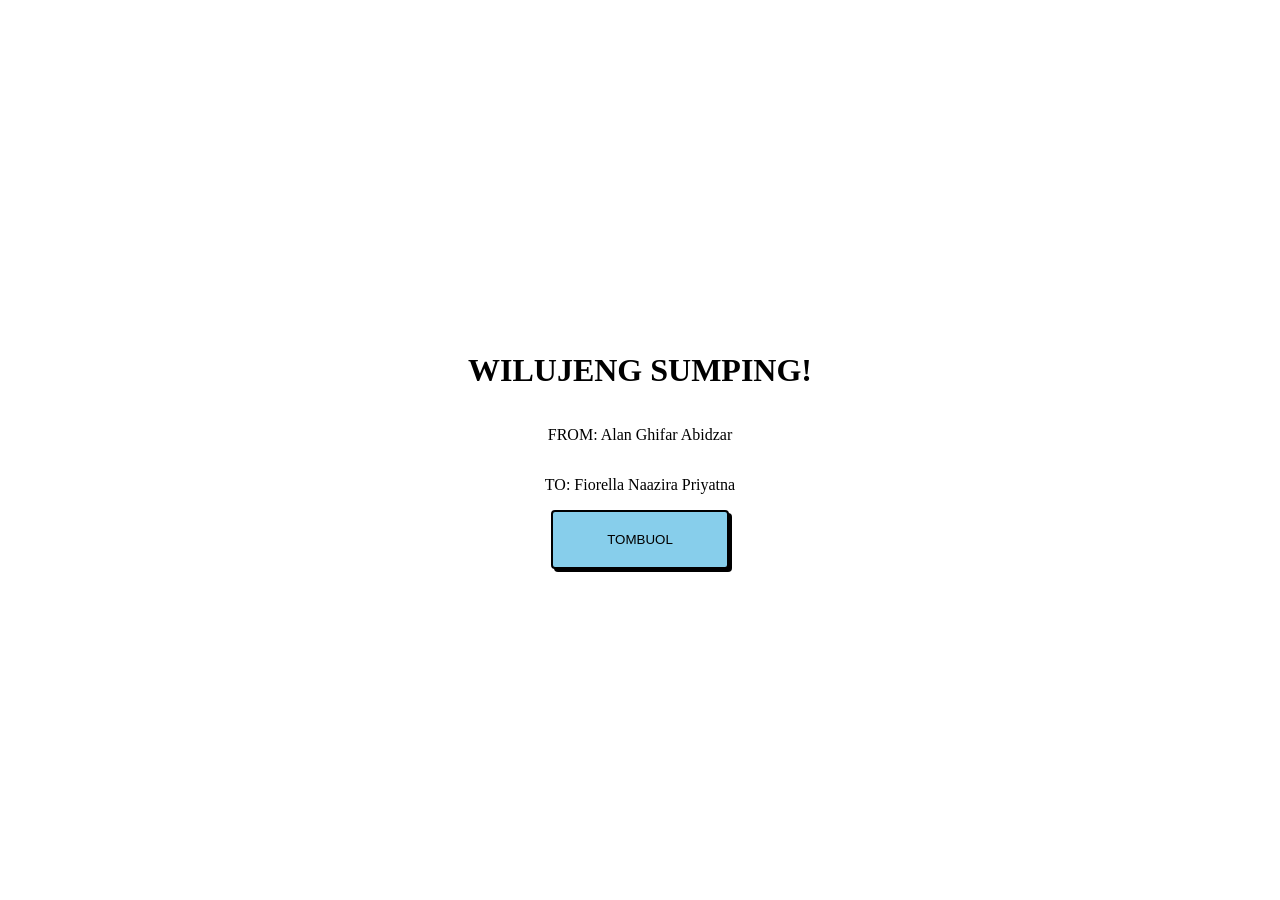
<file: index.html>
<head>
  <meta charset="UTF-8" />
  <meta
    name="viewport"
    content="width=device-width,
    initial-scale=1.0"
  />
  <link rel="stylesheet" href="style.css" />
  <title>Document</title>

  <style>

    body {
    display: flex;
    flex-direction: column;
    justify-content: center;
    align-items: center;
    height: 100vh; 
    margin: 0;
  }

    button {
      padding: 20px 54px;
      background-color: skyblue;
      border-radius: 4px;
      border: 2px solid black;
      box-shadow: 3px 3px black;
    }

    button:hover {
      box-shadow: 0 0;
      transform: translate(3px, 3px);
      transition: all 200s ease;
    }
  </style>
</head>
<body>
  <h1>WILUJENG SUMPING!</h1>
  <p>FROM: Alan Ghifar Abidzar</p>
  <P>TO: Fiorella Naazira Priyatna</P>
    <a href="halaman4.html" target="_blank">
      <button>TOMBUOL</button>
    </a>
</body>
</html>
</file>
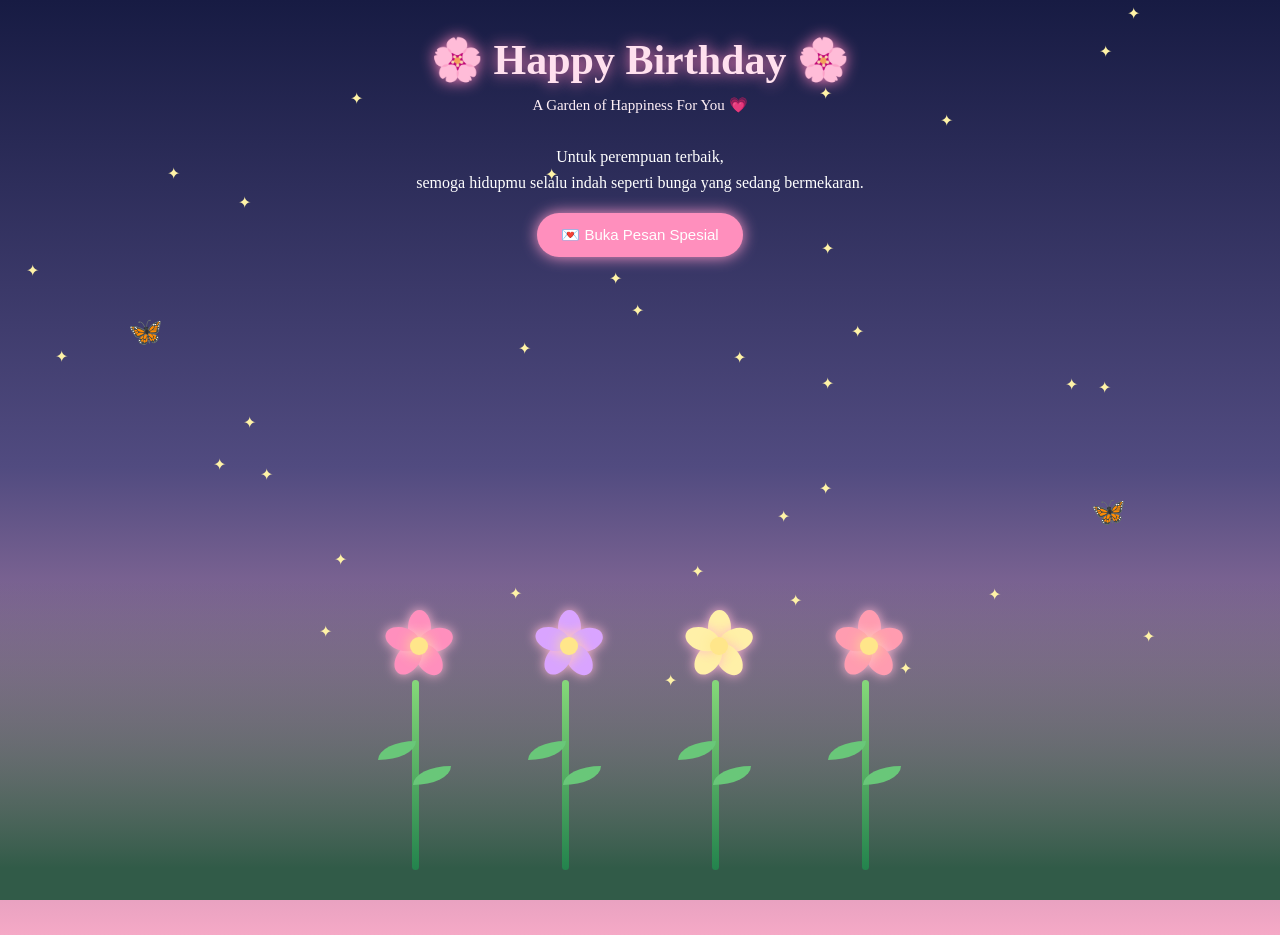
<file: halaman1.html>
<!DOCTYPE html>
<html lang="id">
<head>
<meta charset="UTF-8">
<meta name="viewport" content="width=device-width, initial-scale=1.0">
<title>Blooming Birthday 🌸</title>

<style>
* {
  margin: 0;
  padding: 0;
  box-sizing: border-box;
}

body {
  min-height: 100vh;
  overflow: hidden;
  font-family: Georgia, serif;
  background: linear-gradient(#171b43, #514b80, #f5a9c6);
  color: white;
  text-align: center;
}

h1 {
  margin-top: 35px;
  color: #ffe0ee;
  font-size: clamp(25px, 6vw, 42px);
  text-shadow: 0 0 15px #ff83bc;
  animation: muncul 2s ease;
}

.subtitle {
  margin-top: 12px;
  color: #fff0f7;
  font-size: 15px;
}

.garden {
  position: absolute;
  bottom: 0;
  left: 0;
  width: 100%;
  height: 320px;
  display: flex;
  align-items: flex-end;
  justify-content: center;
  gap: clamp(12px, 6vw, 65px);
  padding-bottom: 30px;
  background: linear-gradient(transparent, #315b48 90%);
}

.flower {
  position: relative;
  width: 85px;
  height: 280px;
}

.stem {
  position: absolute;
  bottom: 0;
  left: 39px;
  width: 7px;
  height: 0;
  border-radius: 20px;
  background: linear-gradient(#85d879, #23834d);
  transform-origin: bottom;
  animation: grow 3s ease-out forwards;
}

.leaf {
  position: absolute;
  bottom: 85px;
  left: 40px;
  width: 38px;
  height: 19px;
  background: #69c779;
  border-radius: 100% 0 100% 0;
  transform: scale(0);
  animation: leaf 1s 2.5s forwards;
}

.leaf.left {
  left: 5px;
  bottom: 110px;
  transform-origin: right;
}

.bloom {
  position: absolute;
  left: 10px;
  bottom: 190px;
  width: 70px;
  height: 70px;
  transform: scale(0);
  animation: bloom 2s 3s ease-out forwards;
}

.petal {
  position: absolute;
  left: 25px;
  top: 0;
  width: 23px;
  height: 35px;
  background: #ff8fbd;
  border-radius: 50%;
  transform-origin: 11px 35px;
  box-shadow: 0 0 12px #ffb6d3;
}

.petal:nth-child(1) { transform: rotate(0deg); }
.petal:nth-child(2) { transform: rotate(72deg); }
.petal:nth-child(3) { transform: rotate(144deg); }
.petal:nth-child(4) { transform: rotate(216deg); }
.petal:nth-child(5) { transform: rotate(288deg); }

.center {
  position: absolute;
  left: 27px;
  top: 27px;
  width: 18px;
  height: 18px;
  background: #ffe68a;
  border-radius: 50%;
  box-shadow: 0 0 15px #ffe68a;
}

.flower:nth-child(2) .petal {
  background: #d9a4ff;
}

.flower:nth-child(3) .petal {
  background: #fff0a8;
}

.flower:nth-child(4) .petal {
  background: #ff9cb0;
}

.flower:nth-child(2) .bloom {
  animation-delay: 4s;
}

.flower:nth-child(3) .bloom {
  animation-delay: 5s;
}

.flower:nth-child(4) .bloom {
  animation-delay: 6s;
}

@keyframes grow {
  to { height: 190px; }
}

@keyframes leaf {
  to { transform: scale(1); }
}

@keyframes bloom {
  0% { transform: scale(0) rotate(-30deg); }
  70% { transform: scale(1.2) rotate(10deg); }
  100% { transform: scale(1) rotate(0); }
}

.butterfly {
  position: absolute;
  font-size: 28px;
  animation: fly 8s infinite ease-in-out;
}

.b1 { top: 35%; left: 10%; }
.b2 { top: 55%; right: 12%; animation-delay: 2s; }

@keyframes fly {
  0%,100% { transform: translate(0,0) rotate(0); }
  50% { transform: translate(55px,-65px) rotate(20deg); }
}

.star {
  position: absolute;
  color: #fff3a7;
  animation: twinkle 2s infinite alternate;
}

@keyframes twinkle {
  from { opacity: .2; transform: scale(.7); }
  to { opacity: 1; transform: scale(1.4); }
}

.petal-fall {
  position: absolute;
  top: -30px;
  color: #ffc0d9;
  animation: fall linear infinite;
  pointer-events: none;
}

@keyframes fall {
  to {
    transform: translateY(110vh) rotate(720deg);
  }
}

.message {
  position: relative;
  z-index: 2;
  margin: 30px auto;
  max-width: 90%;
  color: white;
  animation: muncul 4s ease;
}

.message p {
  margin-top: 12px;
  line-height: 1.6;
}

button {
  margin-top: 18px;
  padding: 13px 24px;
  border: none;
  border-radius: 30px;
  background: #ff8fbd;
  color: white;
  font-size: 15px;
  cursor: pointer;
  box-shadow: 0 0 15px #ff9ac9;
}

button:hover {
  transform: scale(1.08);
}

@keyframes muncul {
  from { opacity: 0; transform: translateY(20px); }
  to { opacity: 1; transform: translateY(0); }
}

#surprise {
  display: none;
  position: fixed;
  z-index: 10;
  inset: 0;
  background: rgba(30,15,55,.95);
  align-items: center;
  justify-content: center;
  padding: 25px;
}

.card {
  background: #fff0f6;
  color: #c34e83;
  border-radius: 25px;
  padding: 30px 22px;
  max-width: 380px;
  line-height: 1.8;
  box-shadow: 0 0 30px #ffb5d4;
}

.card h2 {
  margin-bottom: 15px;
}
</style>
</head>

<body>

<h1>🌸 Happy Birthday 🌸</h1>
<div class="subtitle">A Garden of Happiness For You 💗</div>

<div class="message">
  <p>
    Untuk perempuan terbaik,<br>
    semoga hidupmu selalu indah seperti bunga
    yang sedang bermekaran.
  </p>
  <button onclick="openSurprise()">
    💌 Buka Pesan Spesial
  </button>
</div>

<div class="garden">

  <div class="flower">
    <div class="stem"></div>
    <div class="leaf"></div>
    <div class="leaf left"></div>
    <div class="bloom">
      <div class="petal"></div>
      <div class="petal"></div>
      <div class="petal"></div>
      <div class="petal"></div>
      <div class="petal"></div>
      <div class="center"></div>
    </div>
  </div>

  <div class="flower">
    <div class="stem"></div>
    <div class="leaf"></div>
    <div class="leaf left"></div>
    <div class="bloom">
      <div class="petal"></div>
      <div class="petal"></div>
      <div class="petal"></div>
      <div class="petal"></div>
      <div class="petal"></div>
      <div class="center"></div>
    </div>
  </div>

  <div class="flower">
    <div class="stem"></div>
    <div class="leaf"></div>
    <div class="leaf left"></div>
    <div class="bloom">
      <div class="petal"></div>
      <div class="petal"></div>
      <div class="petal"></div>
      <div class="petal"></div>
      <div class="petal"></div>
      <div class="center"></div>
    </div>
  </div>

  <div class="flower">
    <div class="stem"></div>
    <div class="leaf"></div>
    <div class="leaf left"></div>
    <div class="bloom">
      <div class="petal"></div>
      <div class="petal"></div>
      <div class="petal"></div>
      <div class="petal"></div>
      <div class="petal"></div>
      <div class="center"></div>
    </div>
  </div>

</div>

<div class="butterfly b1">🦋</div>
<div class="butterfly b2">🦋</div>

<div id="surprise">
  <div class="card">
    <h2>🌷 Untukmu 🌷</h2>
    Selamat ulang tahun!

    Semoga setiap hari dalam hidupmu
    dipenuhi kebahagiaan, cinta,
    kesehatan, dan keberuntungan.

    Teruslah tumbuh seperti bunga,
    tetap indah dengan caramu sendiri,
    dan jangan pernah berhenti bermimpi.

    Kamu adalah bunga yang sangat
    berharga di keluarga mu. 💗

    <h3>HAPPY BIRTHDAY! 🎂</h3>
    <a href="halaman4.html" onlick="closeSurprise()">
      <button>Halaman kedua 💕</button>
  </div>
</div>

<script>
function openSurprise() {
  document.getElementById("surprise").style.display = "flex";
}

function closeSurprise() {
  document.getElementById("surprise").style.display = "none";
}

// Membuat bintang berkilau
for(let i=0; i<35; i++) {
  let star = document.createElement("div");
  star.className = "star";
  star.innerHTML = "✦";
  star.style.left = Math.random()*100 + "%";
  star.style.top = Math.random()*75 + "%";
  star.style.animationDelay = Math.random()*3 + "s";
  document.body.appendChild(star);
}

// Kelopak bunga berjatuhan
for(let i=0; i<25; i++) {
  let petal = document.createElement("div");
  petal.className = "petal-fall";
  petal.innerHTML = "🌸";
  petal.style.left = Math.random()*100 + "%";
  petal.style.animationDuration = (5+Math.random()*8)+"s";
  petal.style.animationDelay = Math.random()*8+"s";
  petal.style.fontSize = (12+Math.random()*15)+"px";
  document.body.appendChild(petal);
}
</script>

<audio id="birthdayMusic" loop autoplay>
  <source src="audio/musik.mp3" type="audio/mpeg">
</audio>

<script>
const music = document.getElementById("birthdayMusic");

document.addEventListener("click", function mulaiMusik() {
  music.play();
  document.removeEventListener("click", mulaiMusik);
});

document.addEventListener("touchstart", function mulaiMusik() {
  music.play();
}, { once: true });
</script>
</body>
</html>
</file>
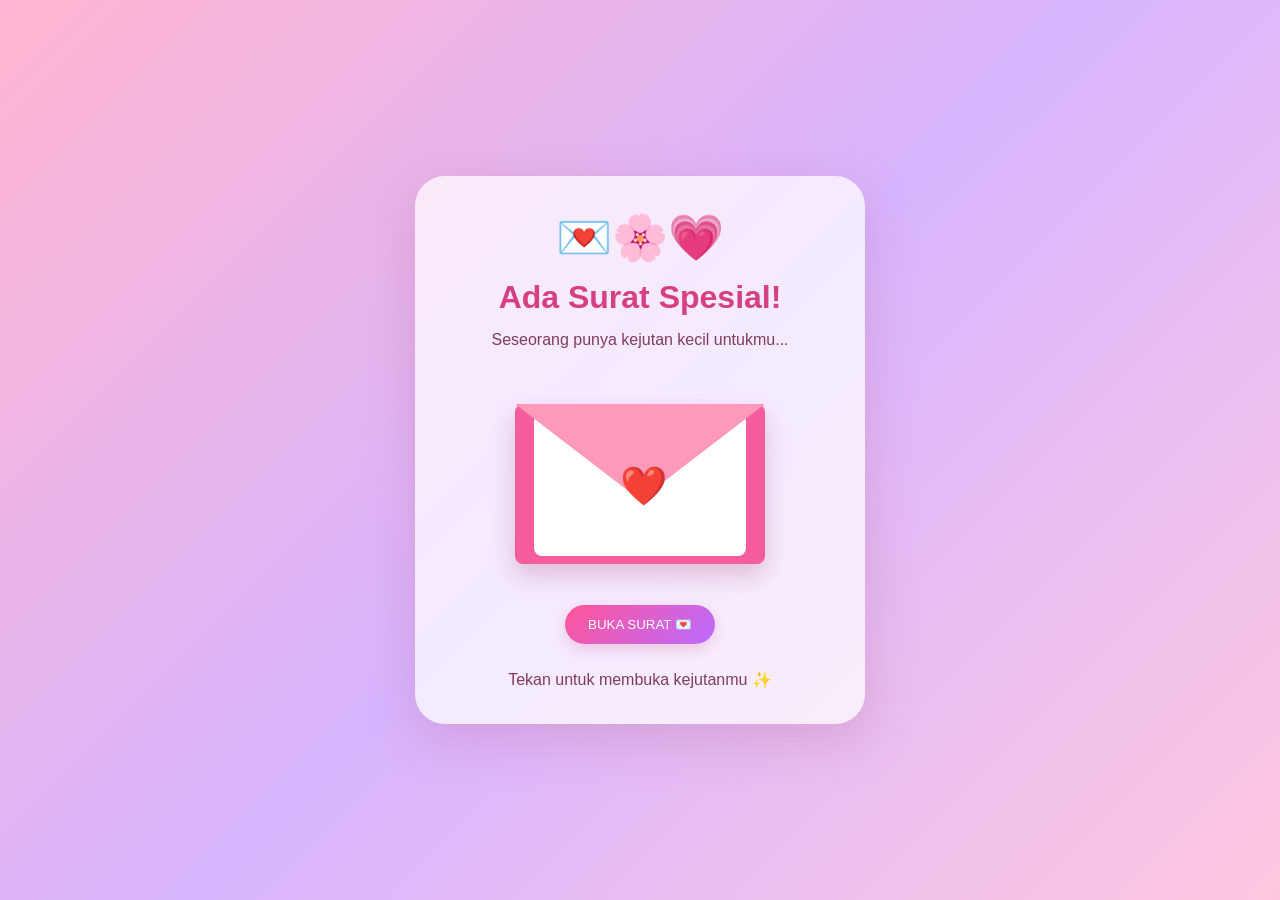
<file: halaman4.html>
<!DOCTYPE html>
<html lang="id">
<head>
<meta charset="UTF-8">
<meta name="viewport" content="width=device-width, initial-scale=1.0">
<title>Happy Birthday My Special Person 💗</title>

<style>
* {
  margin:0;
  padding:0;
  box-sizing:border-box;
}

body {
  font-family:'Segoe UI',sans-serif;
  background:#fff0f6;
  color:#803b60;
  overflow-x:hidden;
  scroll-behavior:smooth;
}

button {
  border:none;
  cursor:pointer;
  font-family:inherit;
  transition:.3s;
}

button:hover {
  transform:scale(1.05);
}

.hidden {display:none!important;}

.btn {
  padding:12px 23px;
  border-radius:30px;
  color:white;
  background:linear-gradient(135deg,#ff5599,#bb6bff);
  margin:6px;
  box-shadow:0 5px 15px #d45d9b44;
}

.btn2 {
  background:white;
  color:#d94c91;
  padding:12px 20px;
  border-radius:25px;
  margin:6px;
}

/* PEMBUKAAN */

#opening {
  min-height:100vh;
  display:flex;
  justify-content:center;
  align-items:center;
  text-align:center;
  padding:20px;
  background:linear-gradient(135deg,#ffb5d0,#d8b5ff,#ffc8e0);
}

.open-card {
  max-width:450px;
  width:100%;
  padding:35px 20px;
  background:#ffffffb9;
  border-radius:30px;
  box-shadow:0 15px 50px #ad4e8040;
}

.open-card h1 {
  color:#d63f83;
  margin:15px 0;
}

.envelope {
  width:250px;
  height:160px;
  margin:55px auto 35px;
  background:#f65d9c;
  position:relative;
  border-radius:8px;
  box-shadow:0 12px 25px #a9447544;
}

.envelope:before {
  content:"";
  position:absolute;
  inset:0;
  background:#ff99ba;
  clip-path:polygon(0 0,50% 60%,100% 0);
  z-index:2;
}

.envelope:after {
  content:"❤️";
  font-size:38px;
  position:absolute;
  top:60px;
  left:105px;
  z-index:3;
}

.paper {
  position:absolute;
  background:white;
  width:85%;
  height:90%;
  left:7.5%;
  top:5%;
  border-radius:8px;
  display:flex;
  align-items:center;
  justify-content:center;
  font-size:14px;
  font-weight:bold;
  transition:.8s;
}

.envelope.open .paper {
  transform:translateY(-100px);
}

.envelope.open:before {
  transform:rotateX(180deg);
  transition:.8s;
  transform-origin:top;
}

/* HEADER */

header {
  background:linear-gradient(135deg,#ff78aa,#c77aff);
  color:white;
  text-align:center;
  padding:60px 15px;
  position:relative;
  overflow:hidden;
}

header h1 {
  font-size:clamp(32px,7vw,60px);
  margin:15px 0;
  text-shadow:0 5px 12px #7b246e44;
}

header p {font-size:18px;}

.big-heart {
  font-size:48px;
  animation:beat 1s infinite;
}

@keyframes beat {
  50% {transform:scale(1.25);}
}

nav {
  position:sticky;
  top:0;
  z-index:20;
  background:#fffafc;
  display:flex;
  justify-content:center;
  flex-wrap:wrap;
  padding:10px;
  box-shadow:0 4px 15px #a84e771c;
}

nav a {
  text-decoration:none;
  color:#c34382;
  padding:10px;
  font-size:13px;
  font-weight:bold;
}

/* SECTION */

section {
  max-width:1050px;
  margin:auto;
  padding:45px 18px;
  text-align:center;
}

.section-title {
  color:#d64b91;
  font-size:30px;
  margin-bottom:25px;
}

.box {
  background:white;
  border-radius:22px;
  padding:25px;
  box-shadow:0 7px 25px #b9508c1c;
  line-height:1.9;
}

/* JAM */

.clock {
  display:flex;
  justify-content:center;
  flex-wrap:wrap;
  gap:12px;
  margin:25px 0;
}

.clock div {
  background:linear-gradient(135deg,#ff76a9,#b67aff);
  color:white;
  min-width:75px;
  padding:15px 10px;
  border-radius:15px;
}

.clock strong {
  display:block;
  font-size:25px;
}

/* GALERI */

.gallery {
  display:grid;
  grid-template-columns:repeat(2,1fr);
  gap:20px;
}

.photo {
  background:white;
  padding:12px;
  border-radius:20px;
  box-shadow:0 7px 22px #a83d7620;
  overflow:hidden;
  transition:.3s;
}

.photo:hover {
  transform:translateY(-6px) rotate(-1deg);
}

.photo img {
  width:100%;
  height:240px;
  object-fit:cover;
  border-radius:15px;
  cursor:pointer;
}

.photo h3 {
  color:#d64b91;
  margin:12px 0 5px;
}

.photo p {
  font-size:14px;
  line-height:1.7;
  padding:5px 8px 12px;
}

/* KUE */

.cake {
  font-size:100px;
  animation:beat 2s infinite;
  margin:20px;
}

/* SURAT */

.message {
  background:linear-gradient(135deg,#fff,#ffe5f1);
  border:2px dashed #ee8eb7;
  border-radius:20px;
  padding:30px;
  line-height:2;
  white-space:pre-line;
}

/* GAME */

.game-result {
  font-size:22px;
  margin:20px;
  color:#d34b8c;
}

/* EDITOR */

#editor {
  display:none;
  background:white;
  border-radius:20px;
  padding:22px;
  margin:30px auto;
  max-width:750px;
  text-align:left;
}

#editor input,#editor textarea {
  width:100%;
  padding:12px;
  margin:7px 0 15px;
  border:1px solid #efa9c9;
  border-radius:10px;
  font-family:inherit;
}

#editor textarea {
  min-height:75px;
}

#editor label {
  font-weight:bold;
}

footer {
  background:linear-gradient(135deg,#ff82ae,#b875f1);
  color:white;
  padding:35px 15px;
  text-align:center;
  line-height:2;
}

/* KONFETI DAN HATI */

.fall {
  position:fixed;
  top:-30px;
  z-index:100;
  pointer-events:none;
  animation:fall linear forwards;
}

@keyframes fall {
  to {
    transform:translateY(110vh) rotate(720deg);
    opacity:0;
  }
}

/* FOTO POPUP */

#lightbox {
  position:fixed;
  inset:0;
  background:#000d;
  z-index:100;
  display:none;
  justify-content:center;
  align-items:center;
  padding:20px;
}

#lightbox img {
  max-width:95%;
  max-height:85vh;
  border-radius:15px;
}

@media(max-width:600px) {
  .gallery {grid-template-columns:1fr;}
  .photo img {height:260px;}
  nav a {font-size:11px;padding:8px;}
}
</style>
</head>

<body>

<!-- HALAMAN PEMBUKA -->

<div id="opening">
  <div class="open-card">
    <div style="font-size:45px">💌🌸💗</div>
    <h1>Ada Surat Spesial!</h1>
    <p>Seseorang punya kejutan kecil untukmu...</p>

    <div class="envelope" id="envelope">
      <div class="paper">
         pe
      </div>
    </div>

    <button class="btn" onclick="openLetter()">
      BUKA SURAT 💌
    </button>

    <p style="margin-top:20px">
      Tekan untuk membuka kejutanmu ✨
    </p>
  </div>
</div>


<!-- WEBSITE UTAMA -->

<div id="main" class="hidden">

<header>
  <div class="big-heart">🎂💗🎉</div>
  <p>A Special Day For</p>
  <h1 id="heroTitle">HAPPY BIRTHDAY!</h1>
  <h2 id="heroName">My Special Female Friend ❤️</h2>
  <p id="heroDate">10 November 2026</p>
  <br>
  <button class="btn2" onclick="confetti()">🎊 RAYAKAN!</button>
</header>

<nav>
  <a href="#home">HOME</a>
  <a href="#galeri">GALERI</a>
  <a href="#countdown">COUNTDOWN</a>
  <a href="#cake">KUE</a>
  <a href="#surat">SURAT</a>
  <a href="#game">GAME</a>
</nav>


<!-- UCAPAN -->

<section id="home">
  <h2 class="section-title">💗 Happy Birthday 💗</h2>
  <div class="box">
    <h3 id="typing"></h3>
    <p id="introText">
      Hari ini adalah hari yang sangat spesial.
      Semoga semua impianmu tercapai, selalu diberikan
      kesehatan, kebahagiaan, dan dikelilingi orang-orang baik.
      Teruslah bersinar dan jangan pernah berhenti tersenyum.
      Kamu pantas mendapatkan semua hal baik di dunia ini! ❤️
    </p>
  </div>
</section>


<!-- GALERI 10 FOTO -->

<section id="galeri">
  <h2 class="section-title">📸 10 Kenangan Spesial kamu</h2>
  <p style="margin-bottom:25px">
    Setiap foto punya cerita tersendiri 💕
  </p>

  <div class="gallery" id="gallery"></div>

  <br>
  <button class="btn" onclick="startSlideshow()">
    ▶ LIHAT SLIDESHOW
  </button>
  <button class="btn" onclick="stopSlideshow()">
    ⏸ BERHENTI
  </button>
</section>


<!-- COUNTDOWN -->

<section id="countdown">
  <h2 class="section-title">⏰ Jam Spesial</h2>
  <div class="box">
    <p>Waktu terus berjalan, dan hari ini menjadi kenangan indah!</p>
    <div class="clock">
      <div><strong id="hours">00</strong>Jam</div>
      <div><strong id="minutes">00</strong>Menit</div>
      <div><strong id="seconds">00</strong>Detik</div>
    </div>
    <p id="digitalClock"></p>
  </div>
</section>


<!-- KUE ULANG TAHUN -->

<section id="cake">
  <h2 class="section-title">🎂 empos lilin!</h2>

  <div class="box">
    <div class="cake" id="cakeEmoji">🎂</div>
    <h3 id="cakeText">Jangan lupa buat permohonan!</h3>
    <p>Tekan tombol di bawah untuk meniup lilin virtual.</p>

    <button class="btn" onclick="blowCake()">
      🌬️ TIUP LILIN
    </button>
  </div>
</section>


<!-- SURAT DIGITAL -->

<section id="surat">
  <h2 class="section-title">💌 Surat Untukmu</h2>

  <div class="message" id="longLetter">
    Untuk seseorang yang sangat spesial...

    Selamat ulang tahun! ❤️

    Hari ini adalah hari yang sangat istimewa.
    Aku berharap setiap langkah yang kamu ambil
    selalu membawa kebahagiaan.

    Jangan pernah meragukan kemampuan dirimu.
    Kamu punya banyak hal hebat yang menunggumu
    di masa depan.

    Teruslah berusaha, teruslah tersenyum,
    dan jangan lupa menikmati setiap perjalanan.

    Semoga semua doa baik segera menjadi kenyataan.

    HAPPY BIRTHDAY! 🎂💗
  </div>

  <button class="btn" onclick="showSurprise()">
    🎁 BUKA KEJUTAN
  </button>

  <div id="surprise" class="hidden box" style="margin-top:20px">
    <h2>🎉 SURPRISE!!! 🎉</h2>
    <p>Semoga kebahagiaan selalu menyertaimu! ❤️</p>
    <div style="font-size:50px">🎂🎈💖🌸✨</div>
  </div>
</section>


<!-- GAME -->

<section id="game">
  <h2 class="section-title">🎮 Mini Game</h2>
  <div class="box">
    <h3>Berapa banyak cinta hari ini?</h3>
    <p>Klik tombol untuk mendapatkan kejutan!</p>
    <div class="game-result" id="gameResult">💗 ???</div>
    <button class="btn" onclick="playGame()">
      KLIK AKU 💕
    </button>
  </div>
</section>


<!-- EDITOR -->

<section>
  <a href="halaman1.html" onclick="toggleEditor()">
    <button class="btn">✏️ SURAT SPESIAL</button>
  </a>

  <button class="btn" onclick="toggleMusic()">
    🎵 MUSIK ON/OFF
  </button>

  <button class="btn" onclick="toggleTheme()">
    🎨 GANTI TEMA
  </button>

  <button class="btn" onclick="fullScreen()">
    ⛶ FULLSCREEN
  </button>

  <button class="btn" onclick="window.scrollTo(0,0)">
    ⬆ KEMBALI KE ATAS
  </button>

  <div id="editor">
    <h2 style="text-align:center;color:#d64b91">
      ✏️ EDIT WEBSITE
    </h2>

    <label>Judul utama</label>
    <input id="eTitle">

    <label>Nama penerima</label>
    <input id="eName">

    <label>Tanggal</label>
    <input id="eDate">

    <label>Ucapan pembukaan</label>
    <textarea id="eIntro"></textarea>

    <label>Surat panjang</label>
    <textarea id="eLetter"></textarea>

    <hr>

    <h3>EDIT 10 FOTO</h3>
    <div id="photoEditor"></div>

    <button class="btn" onclick="saveAll()">
      💾 SIMPAN SEMUA
    </button>
  </div>
</section>


<footer>
  <h2>HAPPY BIRTHDAY! 🎂</h2>
  Dibuat dengan penuh cinta ❤️
  <br>
  Semoga hari ini menjadi kenangan yang indah.
  <br>
  <span id="footerName">For Someone Special 💗</span>
</footer>

</div>


<!-- LIGHTBOX FOTO -->

<div id="lightbox" onclick="closePhoto()">
  <img id="bigPhoto" alt="Foto kenangan">
</div>


<!-- MUSIK -->

<audio id="music" loop>
  <source src="audio/musik1.mp3" type="audio/mpeg">
</audio>

<script>

// DATA 10 FOTO

const defaultPhotos = [
 {
  url:"https://cdn.imagetourls.com/uploads/tyImg/OXoi3NsJ.jpg",
  title:"Momen di pegunungan 💗",
  caption:"Sejauh apapun perjalanan, selalu ada keindahan dan pelajaran di setiap langkah."
 },
 {
  url:"https://cdn.imagetourls.com/uploads/tyImg/14QExFIGp.jpg",
  title:"Momen di atas balkon 🌸",
  caption:"Menikmati suasana, mengagumi keindahan alam, dan menyimpan cerita di dalam diam."
 },
 {
  url:"https://cdn.imagetourls.com/uploads/tyImg/UecXzHZR.jpg",
  title:"Momen selfie ✨",
  caption:"Senyum sederhana, wajah penuh cerita, dan kenangan yang akan selalu berharga."
 },
 {
  url:"https://cdn.imagetourls.com/uploads/tyImg/jpZ1nkpu.jpg",
  title:"Kenangan Manis 🎀",
  caption:"Hal sederhana bisa menjadi sangat berharga."
 },
 {
  url:"https://cdn.imagetourls.com/uploads/tyImg/npdFa0aZ.jpg",
  title:"Hari Istimewa 🎂",
  caption:"Semoga selalu ada alasan untuk merayakan. Dan jalur healing paling bener mah ke curug pikiran langsung tenang."
 },
 {
  url:"https://cdn.imagetourls.com/uploads/tyImg/gnsUyrsn.jpg",
  title:"Bersantai di cafe 💕",
  caption:"Menatap lampu kota, merangkai mimpi di bawah langit senja, ANJJJAAYY KELAZZ."
 },
 {
  url:"https://cdn.imagetourls.com/uploads/tyImg/kbvg48lL.jpg",
  title:"Bunga Untukmu 🌷",
  caption:"Masa masa sekolah yang bakal di kangenin nanti. Ketawa bareng seru-seruan bareng."
 },
 {
  url:"https://cdn.imagetourls.com/uploads/tyImg/13ygainL7.jpg",
  title:"Mimpi Indah 3078🌙",
  caption:"Nanjak 3078 MDPL. Niatnya healing, malah berasa olahraga ekstrem. Atap jawa Barat checked! Next kemana lagi ya?. Merbabu?."
 },
 {
  url:"https://cdn.imagetourls.com/uploads/tyImg/le2hafrt.jpg",
  title:"Senyum Bahagia 😊",
  caption:"Senyum kecil bisa membuat hari menjadi lebih cerah."
 },
 {
  url:"https://cdn.imagetourls.com/uploads/tyImg/1gr00ZSzL.jpg",
  title:"Selamanya Spesial ❤️",
  caption:"Ini hanyalah satu dari banyak cerita indah."
 }
];

let photos = JSON.parse(JSON.stringify(defaultPhotos));


// MEMBUKA SURAT

function openLetter() {
 const envelope=document.getElementById("envelope");
 envelope.classList.add("open");

 confetti();

 setTimeout(()=>{
  document.getElementById("opening").classList.add("hidden");
  document.getElementById("main").classList.remove("hidden");
  renderGallery();
  renderEditor();
  window.scrollTo(0,0);
  typeText();
 },1200);
}


// GALERI

function renderGallery() {
 const gallery=document.getElementById("gallery");
 gallery.innerHTML="";

 photos.forEach((p,i)=>{
  gallery.innerHTML+=`
   <div class="photo">
    <img src="${p.url}" alt="Foto ${i+1}"
    onclick="viewPhoto(${i})">
    <h3>${p.title}</h3>
    <p>${p.caption}</p>
   </div>
  `;
 });
}


// POPUP FOTO

function viewPhoto(i) {
 document.getElementById("bigPhoto").src=photos[i].url;
 document.getElementById("lightbox").style.display="flex";
}

function closePhoto() {
 document.getElementById("lightbox").style.display="none";
}


// SLIDESHOW

let slideTimer=null;
let slideIndex=0;

function startSlideshow() {
 stopSlideshow();

 slideIndex=0;
 viewPhoto(slideIndex);

 slideTimer=setInterval(()=>{
  slideIndex=(slideIndex+1)%10;
  document.getElementById("bigPhoto").src=photos[slideIndex].url;
 },2500);
}

function stopSlideshow() {
 clearInterval(slideTimer);
 slideTimer=null;
}


// KONFETI

function confetti() {
 const icons=["💗","❤️","🎉","✨","🌸","🎊","💖"];

 for(let i=0;i<65;i++) {
  let el=document.createElement("div");
  el.className="fall";
  el.innerText=icons[Math.floor(Math.random()*icons.length)];
  el.style.left=Math.random()*100+"vw";
  el.style.fontSize=(15+Math.random()*22)+"px";
  el.style.animationDuration=(3+Math.random()*4)+"s";

  document.body.appendChild(el);
  setTimeout(()=>el.remove(),7000);
 }
}


// JAM DIGITAL

function updateClock() {
 const now=new Date();

 document.getElementById("hours").innerText=
 String(now.getHours()).padStart(2,"0");

 document.getElementById("minutes").innerText=
 String(now.getMinutes()).padStart(2,"0");

 document.getElementById("seconds").innerText=
 String(now.getSeconds()).padStart(2,"0");

 document.getElementById("digitalClock").innerText=
 now.toLocaleDateString("id-ID",{
  weekday:"long",day:"numeric",month:"long",year:"numeric"
 });
}

setInterval(updateClock,1000);
updateClock();


// TIUP LILIN

function blowCake() {
 document.getElementById("cakeEmoji").innerText="🍰";
 document.getElementById("cakeText").innerText=
 "Yeay! Semoga semua harapanmu tercapai! ❤️";

 confetti();
}


// KEJUTAN

function showSurprise() {
 document.getElementById("surprise").classList.toggle("hidden");
 confetti();
}


// MINI GAME

function playGame() {
 const results=[
  "1000000% CINTA ❤️",
  "KAMU SANGAT SPESIAL 💗",
  "SEJUTA KEBAHAGIAAN 🎉",
  "BANYAK SEKALI DOA BAIK 🌸",
  "SELALU JADI YANG TERBAIK ✨"
 ];

 document.getElementById("gameResult").innerText=
 results[Math.floor(Math.random()*results.length)];

 confetti();
}


// MUSIK

let musicOn=false;

function toggleMusic() {
 const music=document.getElementById("music");

 if(musicOn) {
  music.pause();
  musicOn=false;
 } else {
  music.play().then(()=>{
   musicOn=true;
  }).catch(()=>{
   alert("Pastikan musik.mp3 tersedia di folder website.");
  });
 }
}


// TEMA

let theme=0;

function toggleTheme() {
 const themes=[
  ["#fff0f6","#803b60"],
  ["#eee8ff","#68448e"],
  ["#fff3d9","#936329"],
  ["#e1f8f2","#347d70"]
 ];

 theme=(theme+1)%themes.length;

 document.body.style.background=themes[theme][0];
 document.body.style.color=themes[theme][1];
}


// FULLSCREEN

function fullScreen() {
 if(!document.fullscreenElement) {
  document.documentElement.requestFullscreen?.();
 } else {
  document.exitFullscreen?.();
 }
}


// EFEK MENGETIK

function typeText() {
 const text="Hari ini adalah hari yang sangat spesial! 💗";
 let i=0;

 const target=document.getElementById("typing");
 target.innerText="";

 const timer=setInterval(()=>{
  target.innerText+=text.charAt(i);
  i++;

  if(i>=text.length) clearInterval(timer);
 },65);
}


// EDITOR

function renderEditor() {
 const container=document.getElementById("photoEditor");
 container.innerHTML="";

 photos.forEach((p,i)=>{
  container.innerHTML+=`
   <hr style="margin:20px 0">

   <h3>Foto ${i+1}</h3>

   <label>Upload foto ${i+1}</label>
   <input type="file" accept="image/*" id="file${i}">

   <label>Judul foto</label>
   <input id="title${i}" value="${escapeHTML(p.title)}">

   <label>Tulisan pendek</label>
   <textarea id="caption${i}">${escapeHTML(p.caption)}</textarea>
  `;
 });
}

function escapeHTML(value) {
 return String(value).replace(/[&<>"']/g, c=>({
  "&":"&amp;","<":"&lt;",">":"&gt;",
  '"':"&quot;","'":"&#39;"
 })[c]);
}


// EDIT WEBSITE

function toggleEditor() {
 const editor=document.getElementById("editor");

 editor.style.display=
 editor.style.display==="block"?"none":"block";

 document.getElementById("eTitle").value=
 document.getElementById("heroTitle").innerText;

 document.getElementById("eName").value=
 document.getElementById("heroName").innerText;

 document.getElementById("eDate").value=
 document.getElementById("heroDate").innerText;

 document.getElementById("eIntro").value=
 document.getElementById("introText").innerText;

 document.getElementById("eLetter").value=
 document.getElementById("longLetter").innerText;

 photos.forEach((p,i)=>{
  document.getElementById("title"+i).value=p.title;
  document.getElementById("caption"+i).value=p.caption;
 });
}


// SIMPAN PERUBAHAN

async function saveAll() {
 try {
  const newPhotos=[];

  for(let i=0;i<10;i++) {
   let url=photos[i].url;

   const file=document.getElementById("file"+i).files[0];

   if(file) {
    if(!file.type.startsWith("image/")) {
     alert("File foto harus berupa gambar.");
     return;
    }

    if(file.size>1.5*1024*1024) {
     alert("Ukuran setiap foto maksimal 1.5 MB.");
     return;
    }

    url=await readImage(file);
   }

   newPhotos.push({
    url:url,
    title:document.getElementById("title"+i).value,
    caption:document.getElementById("caption"+i).value
   });
  }

  const data={
   title:document.getElementById("eTitle").value,
   name:document.getElementById("eName").value,
   date:document.getElementById("eDate").value,
   intro:document.getElementById("eIntro").value,
   letter:document.getElementById("eLetter").value,
   photos:newPhotos
  };

  localStorage.setItem("birthdayWebsite",JSON.stringify(data));

  applyData(data);

  document.getElementById("editor").style.display="none";

  alert("Semua perubahan berhasil disimpan! 💗");

 } catch(e) {
  alert("Penyimpanan penuh. Kurangi ukuran foto lalu coba lagi.");
 }
}


// MEMBACA FOTO

function readImage(file) {
 return new Promise((resolve,reject)=>{
  const reader=new FileReader();
  reader.onload=()=>resolve(reader.result);
  reader.onerror=reject;
  reader.readAsDataURL(file);
 });
}


// TERAPKAN DATA

function applyData(data) {
 document.getElementById("heroTitle").innerText=data.title;
 document.getElementById("heroName").innerText=data.name;
 document.getElementById("heroDate").innerText=data.date;
 document.getElementById("introText").innerText=data.intro;
 document.getElementById("longLetter").innerText=data.letter;
 document.getElementById("footerName").innerText=data.name;

 photos=data.photos;
 renderGallery();
}


// MUAT DATA TERSIMPAN

window.addEventListener("DOMContentLoaded",()=>{
 try {
  const saved=localStorage.getItem("birthdayWebsite");

  if(saved) applyData(JSON.parse(saved));
 } catch(e) {
  console.log("Data belum tersedia.");
 }
});

</script>

</body>
</html>
</file>
<file: style.css>
body {
    display: flex;
    justify-content: center;
    align-items: center;
    min-height: 100vh;
    margin: 0;
}
</file>
